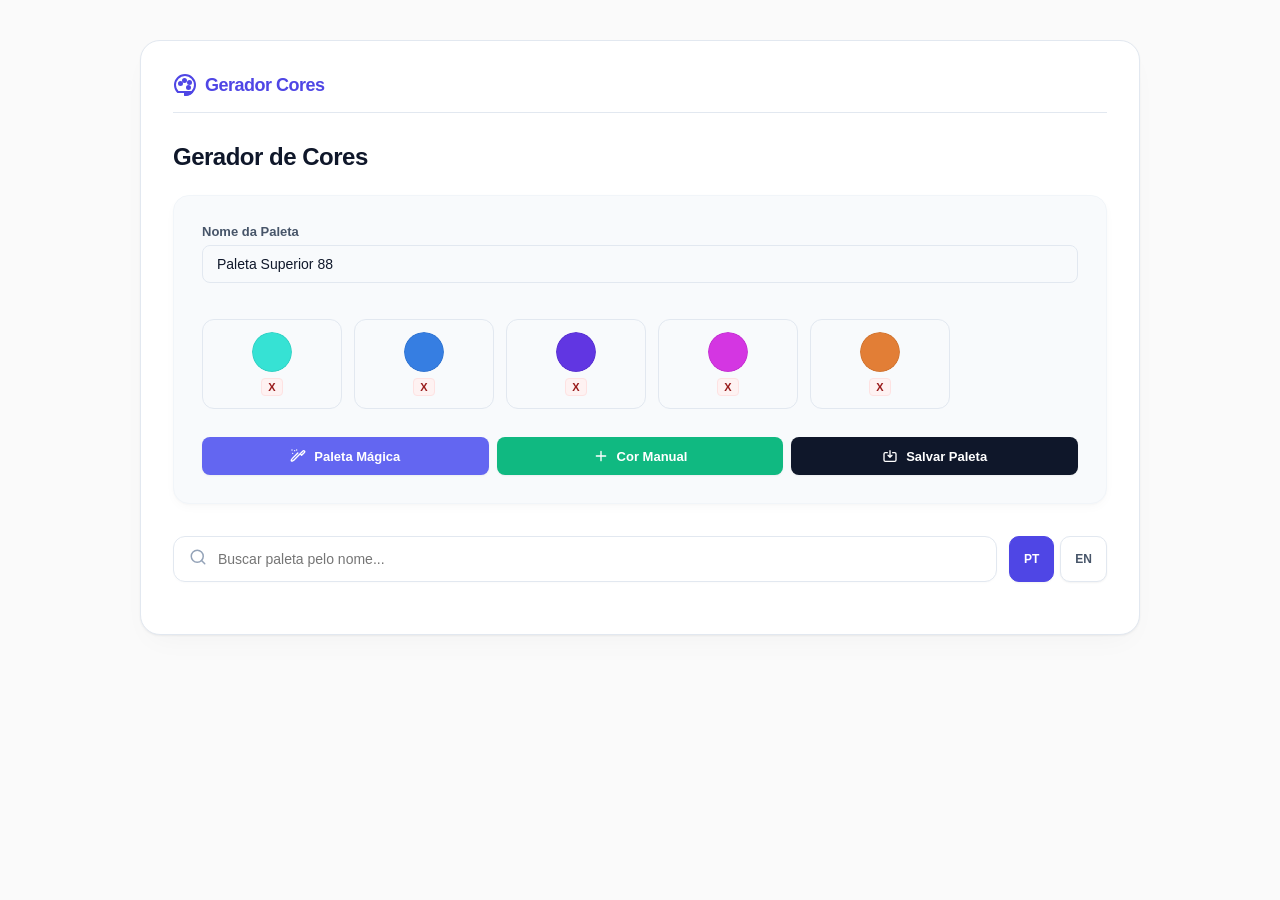
<file: index.html>
<!DOCTYPE html>
<html lang="pt-BR">
<head>
    <meta charset="UTF-8">
    <meta name="viewport" content="width=device-width, initial-scale=1.0">
    <title>Gerador Profissional de Paletas de Cores</title>
    <link rel="stylesheet" href="style.css">
    <link rel="icon" href="[data-uri]">
<style>

</style>
</head>
<body>

<div id="app"></div>

<script src="js-global.js"></script>
    <script src="js-assets.js"></script>
    <script src="js-utils.js"></script>
    <script src="js-toast.js"></script>
    <script src="js-palette.js"></script>
     <script src="js-search.js"></script>
    <script src="js-pagination.js"></script>
 <script src="main.js"></script>


</body>
</html>
</file>
<file: style.css>
body{font-family:-apple-system,BlinkMacSystemFont,"Inter","Segoe UI",Roboto,sans-serif;margin:0;padding:40px 16px;background:#fafafa;color:#0f172a;-webkit-font-smoothing:antialiased;user-select:none;-webkit-user-select:none;-moz-user-select:none;-ms-user-select:none}#app{max-width:1000px;margin:0 auto;background:#ffffff;padding:32px;border-radius:20px;box-shadow:0 1px 2px 0 rgba(0,0,0,0.05),0 12px 30px -10px rgba(0,0,0,0.04);border:1px solid #e2e8f0;box-sizing:border-box;width:100%;overflow:hidden}.flex{display:flex;gap:12px;flex-wrap:wrap;margin-bottom:20px;align-items:center;width:100%;box-sizing:border-box}.btn{display:inline-flex;align-items:center;justify-content:center;gap:8px;padding:10px 18px;border:1px solid transparent;border-radius:8px;cursor:pointer;background:#4f46e5;color:#ffffff;font-weight:600;font-size:13px;transition:all .2s cubic-bezier(0.4,0,0.2,1);box-shadow:0 1px 2px 0 rgba(0,0,0,0.05);white-space:nowrap;flex-shrink:0}.btn:hover{background:#4338ca;transform:translateY(-1px);box-shadow:0 4px 12px rgba(79,70,229,0.12)}.btn-danger{background:#fef2f2;color:#991b1b;border:1px solid #fee2e2;box-shadow:none}.btn-danger:hover{background:#fee2e2;color:#991b1b;border-color:#fca5a5;box-shadow:0 4px 12px rgba(220,38,38,0.08);transform:translateY(-1px)}.color-picker-wrapper{display:flex;flex-direction:column;align-items:center;gap:6px;background:#f8fafc;padding:12px;border-radius:12px;position:relative;border:1px solid #e2e8f0;transition:border-color .2s;flex:1;min-width:100px;max-width:140px;box-sizing:border-box}.color-picker-wrapper:hover{border-color:#cbd5e1}.palette-card{border:1px solid #f1f5f9;padding:28px;border-radius:16px;margin-bottom:24px;background:#ffffff;box-shadow:0 1px 2px 0 rgba(0,0,0,0.02),0 4px 12px -2px rgba(0,0,0,0.03);transition:all .3s cubic-bezier(0.4,0,0.2,1);display:flex;flex-direction:column;width:100%;box-sizing:border-box}.palette-card:hover{transform:translateY(-1px);box-shadow:0 12px 20px -8px rgba(0,0,0,0.04),0 4px 10px -2px rgba(0,0,0,0.02);border-color:#e2e8f0}.palette-card .flex[style*="gap:16px"],#colorsContainer{display:flex;flex-direction:row;flex-wrap:nowrap;overflow-x:auto;padding-bottom:8px;margin-bottom:12px;scroll-behavior:smooth;-webkit-overflow-scrolling:touch;width:100%;align-items:flex-start;box-sizing:border-box}.palette-card .flex[style*="gap:16px"]::-webkit-scrollbar,#colorsContainer::-webkit-scrollbar{height:5px}.palette-card .flex[style*="gap:16px"]::-webkit-scrollbar-track,#colorsContainer::-webkit-scrollbar-track{background:transparent}.palette-card .flex[style*="gap:16px"]::-webkit-scrollbar-thumb,#colorsContainer::-webkit-scrollbar-thumb{background:#e2e8f0;border-radius:10px;transition:background .2s}.palette-card .flex[style*="gap:16px"]::-webkit-scrollbar-thumb:hover,#colorsContainer::-webkit-scrollbar-thumb:hover{background:#cbd5e1}.color-item{display:flex;flex-direction:column;align-items:center;gap:6px;cursor:pointer;flex:0 0 76px;text-align:center;box-sizing:border-box}.color-box{display:block;width:54px;height:54px;border-radius:12px;border:none;box-shadow:0 4px 10px rgba(0,0,0,0.03),inset 0 0 0 1px rgba(0,0,0,0.04);transition:transform .2s cubic-bezier(0.34,1.56,0.64,1);-webkit-user-drag:none}.color-item:hover .color-box{transform:scale(1.08) translateY(-1px)}.color-name{font-size:11px;font-weight:600;color:#475569;background:#f1f5f9;padding:4px 6px;border-radius:6px;word-break:break-word;line-height:1.2;transition:all .2s;width:100%;box-sizing:border-box}.color-item:hover .color-name{background:#4f46e5;color:#ffffff}svg{width:16px;height:16px;fill:none;stroke:currentColor;stroke-width:2;stroke-linecap:round;stroke-linejoin:round;flex-shrink:0}input[type="text"]{padding:10px 14px;border:1px solid #e2e8f0;border-radius:8px;font-size:14px;width:100%;max-width:320px;transition:all .2s;background:#f8fafc;color:#0f172a;box-sizing:border-box}input[type="text"]:focus{outline:none;border-color:#4f46e5;background:#ffffff;box-shadow:0 0 0 4px rgba(79,70,229,0.08)}input[type="color"]{border:none;width:40px;height:40px;border-radius:50%;cursor:pointer;background:none;padding:0}input[type="color"]::-webkit-color-swatch-wrapper{padding:0}input[type="color"]::-webkit-color-swatch{border:none;border-radius:50%;box-shadow:inset 0 0 0 1px rgba(0,0,0,0.08)}#toast-container{position:fixed;bottom:20px;right:20px;z-index:9999;display:flex;flex-direction:column;gap:10px;max-width:calc(100% - 40px)}.toast{background:#0f172a;color:#ffffff;padding:12px 24px;border-radius:10px;box-shadow:0 10px 15px -3px rgba(0,0,0,0.08);display:flex;align-items:center;gap:10px;font-size:13px;font-weight:500;animation:slideIn .3s cubic-bezier(0.16,1,0.3,1),fadeOut .3s ease-in 2.7s forwards;word-break:break-word}.palette-divider{border:0;border-top:1px solid #e2e8f0;margin:32px 0;width:100%}.pag-btn{background:#ffffff;color:#475569;border:1px solid #e2e8f0;box-shadow:none;padding:8px 12px;border-radius:8px;font-size:13px;font-weight:600;transition:all .2s}.pag-btn:hover{background:#f8fafc;color:#0f172a;border-color:#cbd5e1}.pag-btn-active{background:#4f46e5 !important;color:#ffffff !important;border-color:#4f46e5 !important;box-shadow:0 1px 3px rgba(79,70,229,0.2) !important}.clear-search-btn{position:absolute;right:12px;top:50%;transform:translateY(-50%);background:none;border:none;color:#64748b;cursor:pointer;padding:0;display:none;align-items:center;justify-content:center;transition:all .2s ease;border-radius:50%;width:24px;height:24px;box-sizing:border-box}.clear-search-btn:hover{background:#f1f5f9;color:#0f172a}.clear-search-btn svg{width:14px;height:14px;stroke-width:2.5}@media(max-width:768px){body{padding:16px 8px}#app{padding:20px;border-radius:16px}.palette-card{padding:20px 16px;margin-bottom:16px}.flex{flex-direction:column;align-items:stretch}.top-nav-flex{flex-direction:column !important;align-items:stretch !important}.scroll-nav{width:100% !important}input[type="text"]{max-width:none}#colorsContainer{display:grid !important;grid-template-columns:repeat(auto-fill,minmax(90px,1fr)) !important;gap:12px !important;overflow-x:visible !important;padding-bottom:0 !important}.color-picker-wrapper{flex-direction:column;justify-content:center;width:100%;max-width:100%;min-width:0;height:auto}#toast-container{left:16px;right:16px;bottom:16px}.palette-divider{margin:24px 0}#paginationContainer{flex-direction:column;gap:12px;align-items:center;text-align:center}}
</file>
